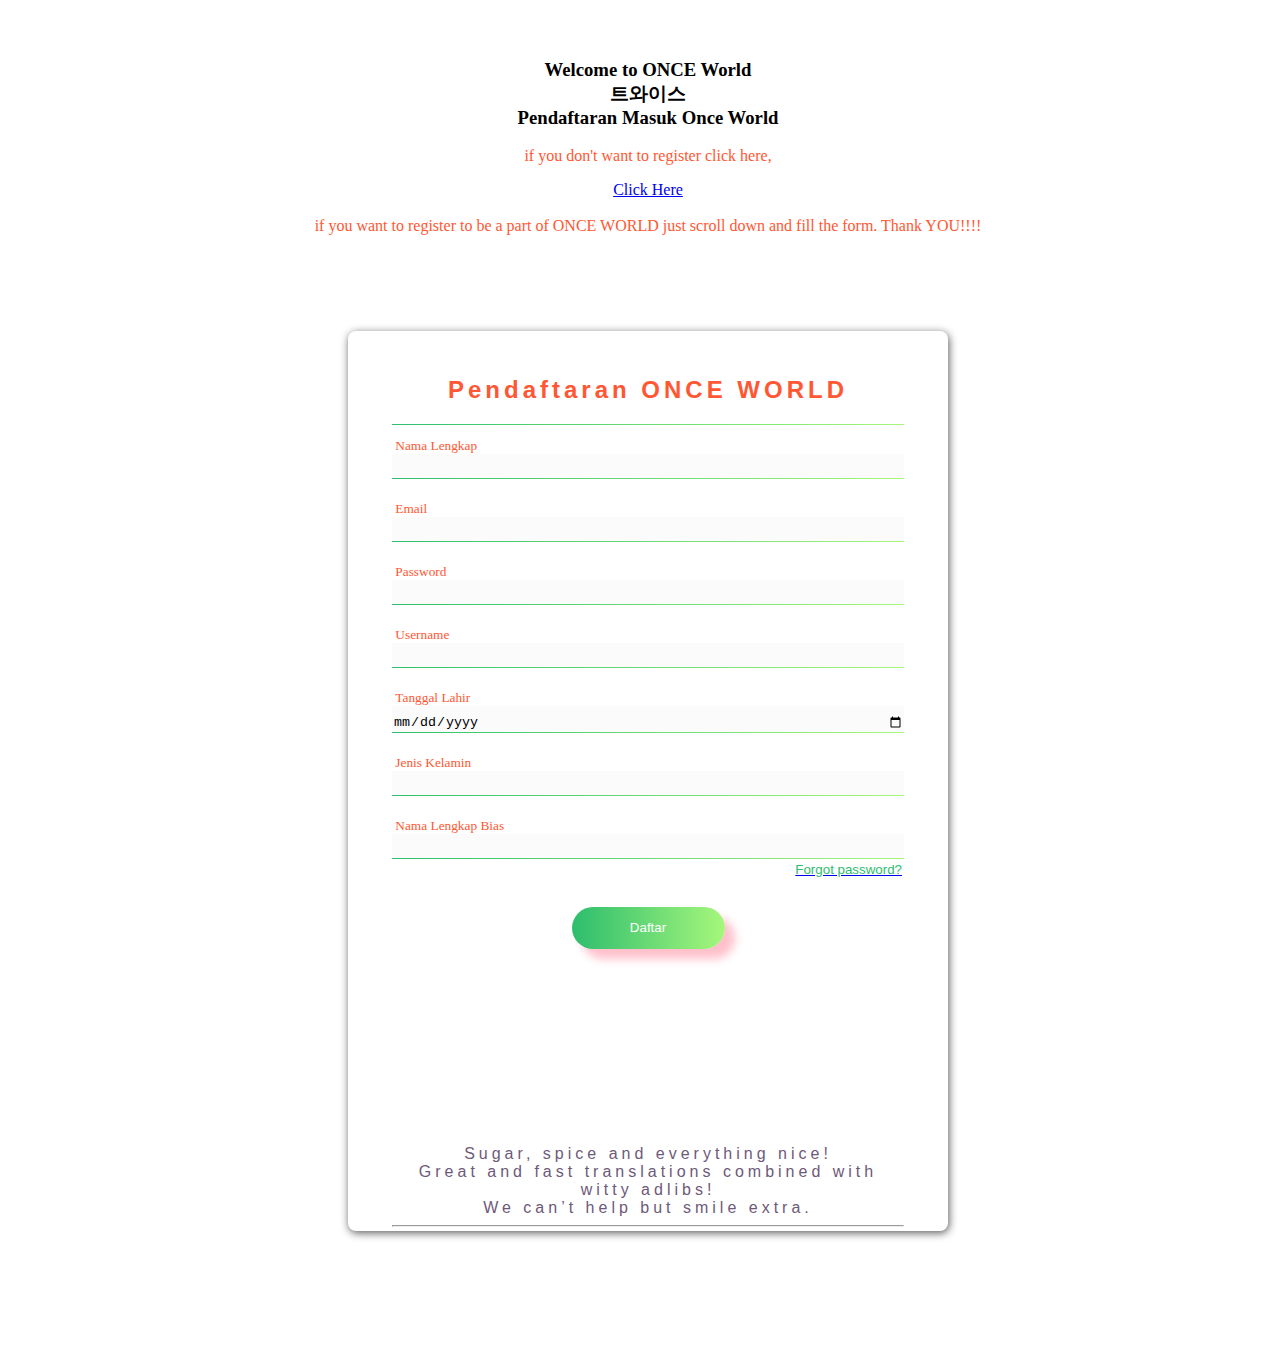
<file: index.html>
<!DOCTYPE html>
<html>
<head>
	<title>TWICE & ONCE</title>
	<link rel="stylesheet" type="text/css" href="pendaftaranUAS.css">
	<link href='https://unpkg.com/boxicons@2.1.4/css/boxicons.min.css' rel='stylesheet'>
	<link href='https://unpkg.com/boxicons@2.1.4/css/boxicons.min.css' rel='stylesheet'>
	<link href="https://cdn.jsdelivr.net/npm/bootstrap@5.3.2/dist/css/bootstrap.min.css" rel="stylesheet" integrity="sha384-T3c6CoIi6uLrA9TneNEoa7RxnatzjcDSCmG1MXxSR1GAsXEV/Dwwykc2MPK8M2HN" crossorigin="anonymous">
	 <script src="https://cdn.jsdelivr.net/npm/bootstrap@5.3.2/dist/js/bootstrap.bundle.min.js"></script>
</head>
<body>

	<center>
	<h3 class="dekstop.tablet" style="color:black; padding-top: 40px; font-family: sagoe;"> Welcome to ONCE World <br> 트와이스 <br> Pendaftaran Masuk Once World</h3>
		<p class="dekstop.tablet" style="color:revert;"> if you don't want to register click here,
		<div>
			  <a href="loginUAS.html" class="btn btn-outline-primary">Click Here</a>
			 </div> 
			<br>if you want to register to be a part of ONCE WORLD just scroll down and fill the form. Thank YOU!!!!
		</p>

		<h3 class="dekstop.tablet"></h3>
		
<center>
	<div id="card" class="dekstop.tablet">
    	<div id="card-content" class="dekstop .tablet">
      		<div id="card-title" class="dekstop .tablet">
      			<h2> Pendaftaran ONCE WORLD</h2>
      			
	<div class="login" class="dekstop.tablet">
		<form  method="POST" class="form" class="dekstop" onSubmit="validasi()">
			<div class="form-border"></div>
				<label style="padding-top:13px">&nbsp;Nama Lengkap</label>
				<input type="text" name="nama" class="form-content" id="nama"  />
			
			<div class="form-border"></div>
				<label style="padding-top: 22px">&nbsp;Email</label>
				<input type="email" name="email" class="form-content" id="email" />
			
			<div class="form-border"></div>
				<label style="padding-top:22px">&nbsp;Password</label>
				<input type="Password" name="Password" class="form-content" id="Password"/>
			
			<div class="form-border"></div>
				<label style="padding-top:22px">&nbsp;Username</label>
				<input type="Username" name="Password" class="form-content" id="Username"/>
			
			<div class="form-border"></div>
				<label style="padding-top:22px">&nbsp;Tanggal Lahir</label>
				<input type="date" name="Tanggal" class="form-content" id="Tanggal"/>
			
			<div class="form-border"></div>
				<label style="padding-top:22px">&nbsp;Jenis Kelamin</label>
				<input type="text" name="jenis_kelamin" class="form-content" id="Jenis"/>
			
			<div class="form-border"></div>
				<label style="padding-top:22px">&nbsp;Nama Lengkap Bias </label>
				<input type="text" name="nama Lengkap Bias" class="form-content" id="Jenis"/>

			 <div class="form-border"></div>
        <a href="#">
          <legend id="forgot-pass">Forgot password?</legend>
         </a>
         <center>
			<div>
				<input type="submit" value="Daftar" class="tombol" >
			</div>	
		</form>
		<center>		
<br>
<br>
<br>
<br>
<br>
<br>
<br>
<footer style="color: #6D597A"> Sugar, spice and everything nice!<br>
Great and fast translations combined with witty adlibs! 
<br> We can’t help but smile extra.</footer> </div>
<hr>
</center>
	
</body>
<script src=" jquery-3.7.1.min.js"> </script>
<script type="text/javascript" src="pendaftaranUAS.js">
	
</script>
</html>
</file>
<file: pendaftaranUAS.css>
body{color: #FF5733 ;
        background-image: url(https://img.freepik.com/premium-photo/soft-sky-with-cloud-background-pastel-color-abstract-gradation-color-pastel_6529-31.jpg);  
			 background-size: cover;
			 height: 100%;
			 width: 100%;

			 }
		
		h1{ padding-top: 20px;
			font-size: 45;
			font: Times New Roman;}
		form{font-size: 16;
			float: center;
			width: 700px;
		}
	
		
		p{font-size: 30;
			  color: ;}
		footer{ font-size: 45; 
			color: blue;
      padding-top: 70px;}

    label{text-align: left;
          font-size: 10pt;
          font-family: Times New Roman;          
          letter-spacing:0 }
		#card {
  				background: url(https://i.pinimg.com/originals/63/f5/b4/63f5b4163eced922ffacb38632296967.jpg);
				background-repeat: no-repeat;
			    background-size: cover;
			  border-radius: 8px;
			  box-shadow: 1px 2px 8px rgba(0, 0, 0, 0.65);
			  height: 900px;
			  margin: 6rem auto 8.1rem auto;
			  width: 600px;
			}

#card-content {
  padding: 12px 44px;
  text-align: left;
}

#card-title {
  font-family: "Raleway Thin", sans-serif;
  letter-spacing: 4px;
  padding-bottom: 23px;
  padding-top: 13px;
  text-align: center;
}

#signup {
  color: #2dbd6e;
  font-family: "Raleway", sans-serif;
  font-size: 10pt;
  margin-top: 20px;
  padding-top: 10px;
  text-align: left;
  letter-spacing: 0;
}



.form {
  align-items: right;
  display: flex;
  flex-direction: column;
  width: 100%;
}


.form-border {
  background: -webkit-linear-gradient(right, #a6f77b, #2ec06f);
  height: 1px;
  width: 100%;
}

.form-content {
  background: #fbfbfb;
  border: none;
  outline: none;
  padding-top: 8px;
}

.underline-title {
  background: -webkit-linear-gradient(right, #a6f77b, #2ec06f);
  height: 2px;
  margin: -1.1rem auto 0 auto;
  width: 500px;
}

#forgot-pass {
  color: #2dbd6e;
  font-family: "Raleway", sans-serif;
  font-size: 10pt;
  margin-top: 3px;
  text-align: right;
  letter-spacing: 0;}

.dekstop.tablet{align-items: center;}

.icon.dekstop{ font-size:20px;
        color: var(--text-color);
        font-weight:300;
        text-decoration:none;
        cursor:default;}
.tablet {display: none;}

.icon.tablet{background-color: pink;
       color:white; 
       font-size: 36;}

@media only screen and (max-width:400px)
{ .tablet { display:block; }
  .dekstop {display: none;}
  .dekstop.tablet{ display: block; }}

.tombol{
  background: -webkit-linear-gradient(right, #a6f77b, #2dbd6e);
  border: none;
  border-radius: 21px;
  box-shadow: 10px 10px 10px pink;
  cursor: pointer;
  color: white;
  font-family: "Raleway SemiBold", sans-serif;
  height: 42.3px;
  margin: 0 auto;
  margin-top: 30px;
  transition-duration: 1s;
  width: 153px;
}

tombol:hover { align-content: center;
  box-shadow: 0px 1px 2px #24c64f;
  transform: translateY(10px);
}

.popup{
  width: 30px;
  background: #fff;
  border-radius: 6px;
  position: absolute;
  top: 0;
  left: 500;
  transform: translate(-50%,-50%) scale(0.1);
  text-align: center;
  padding:0 30px 30px;
  color: #333;
  visibility: hidden;
  transition: transform 0.4s, top 0.4s;
}

.open-popup{
  visibility: visible;
  top: 50%;
  transform: translate(-50%,-50%) scale(1);
  text-align: center;
}

.popup img{
  width: 100px;
  margin-top: -50px;
  border-radius: 50px;
  box-shadow: 0 2px 5px rgb(0, 0, 0, 0.2);
}

.popup h3 {
  font-size: 30px;
  font-weight: 500;
  margin: 30px 0 10px;
}

.popup button {
  width: 100%;
  margin-top: 50px;
  padding: 10px 0;
  background: #6fd649;
  color: #fff;
  border: 0;
  outline: none;
  font-size: 18px;
  border-radius: 4px;
  cursor: pointer;
  box-shadow: 0 5px 5px rgb(0, 0, 0, 0.2);
}
</file>
